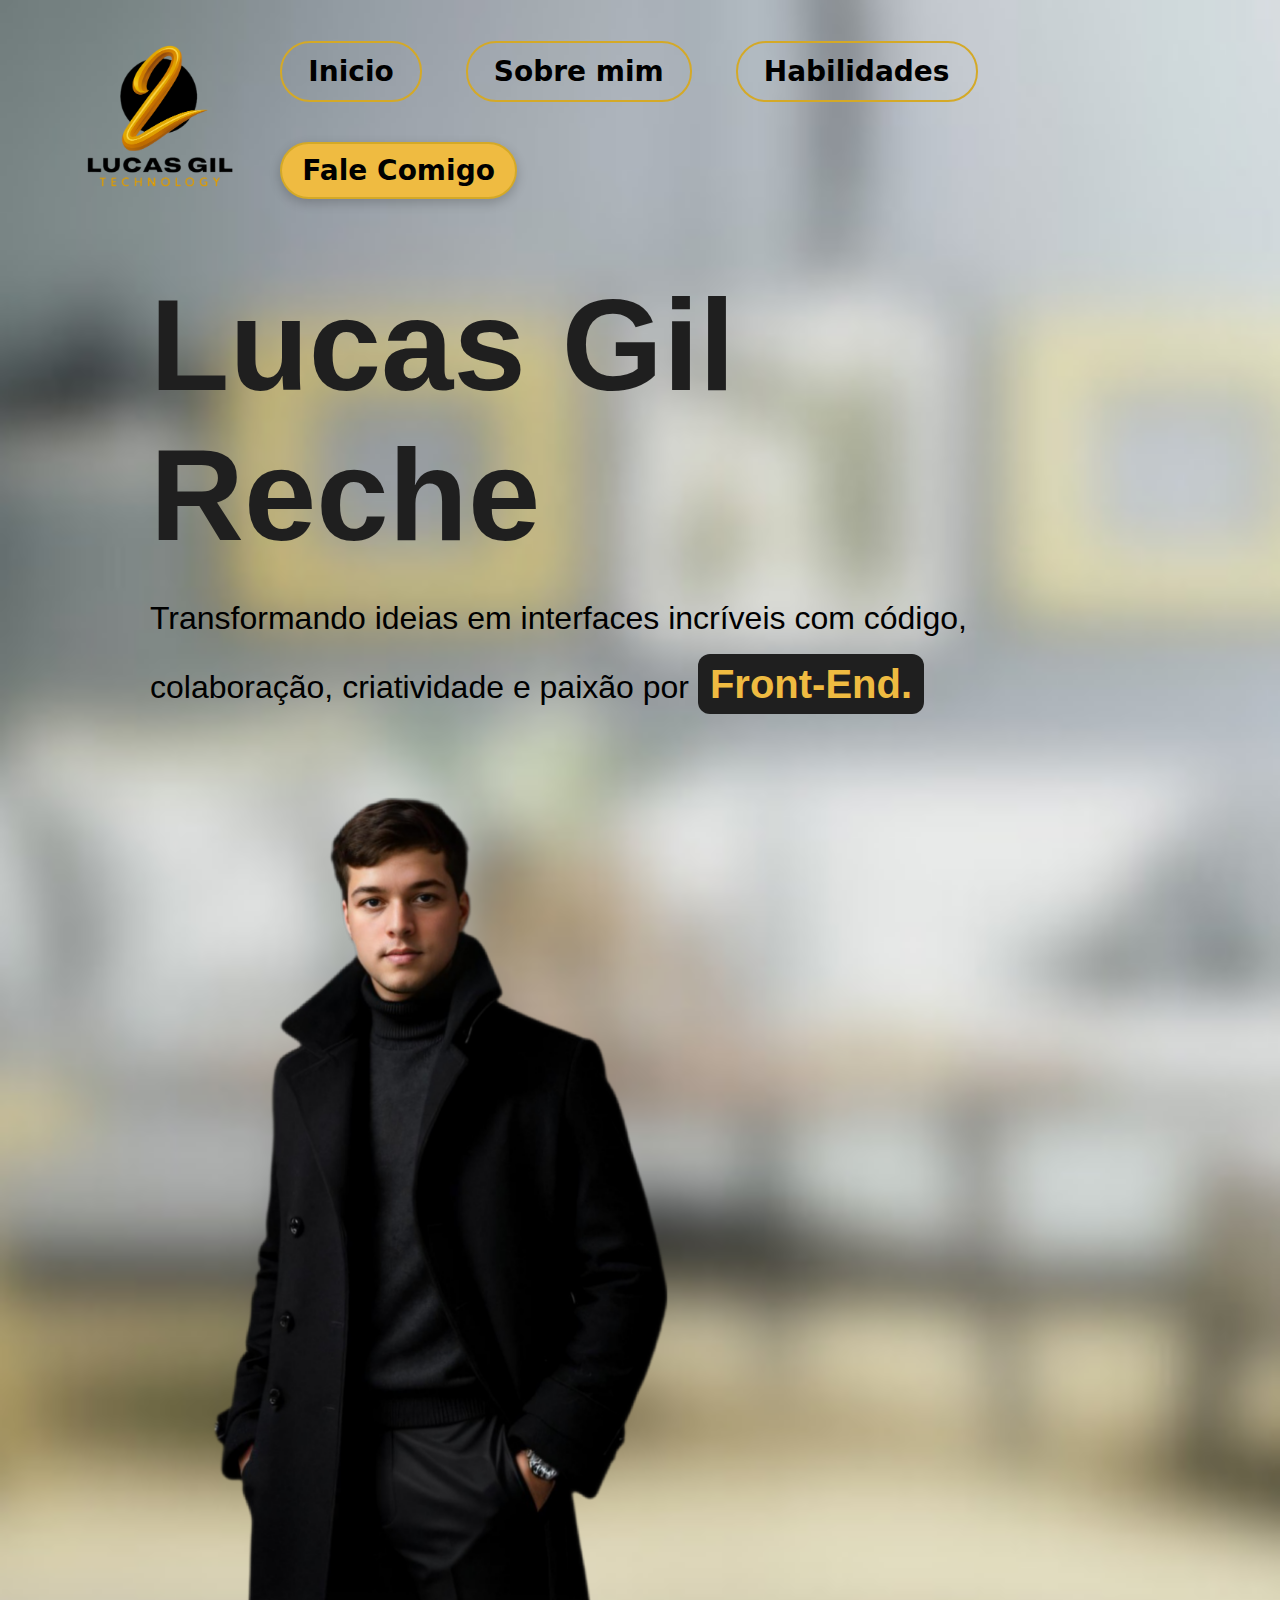
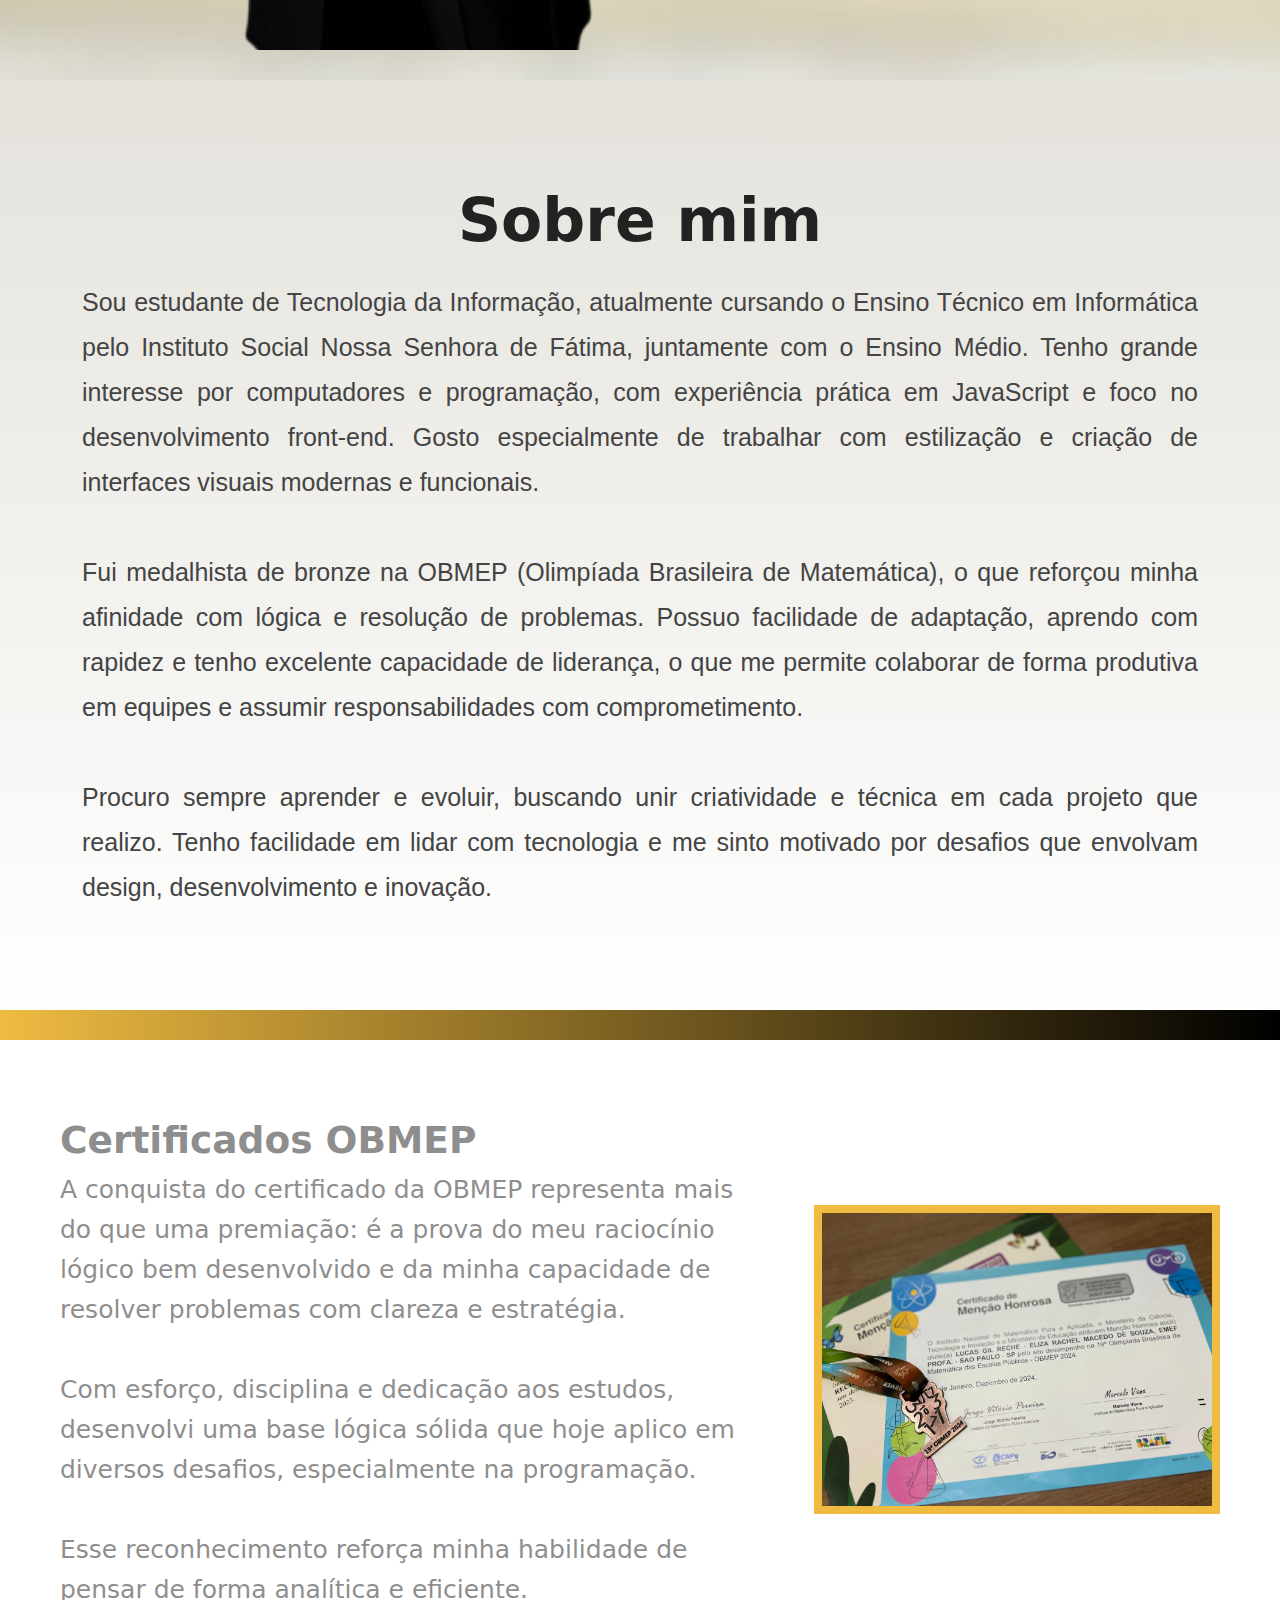
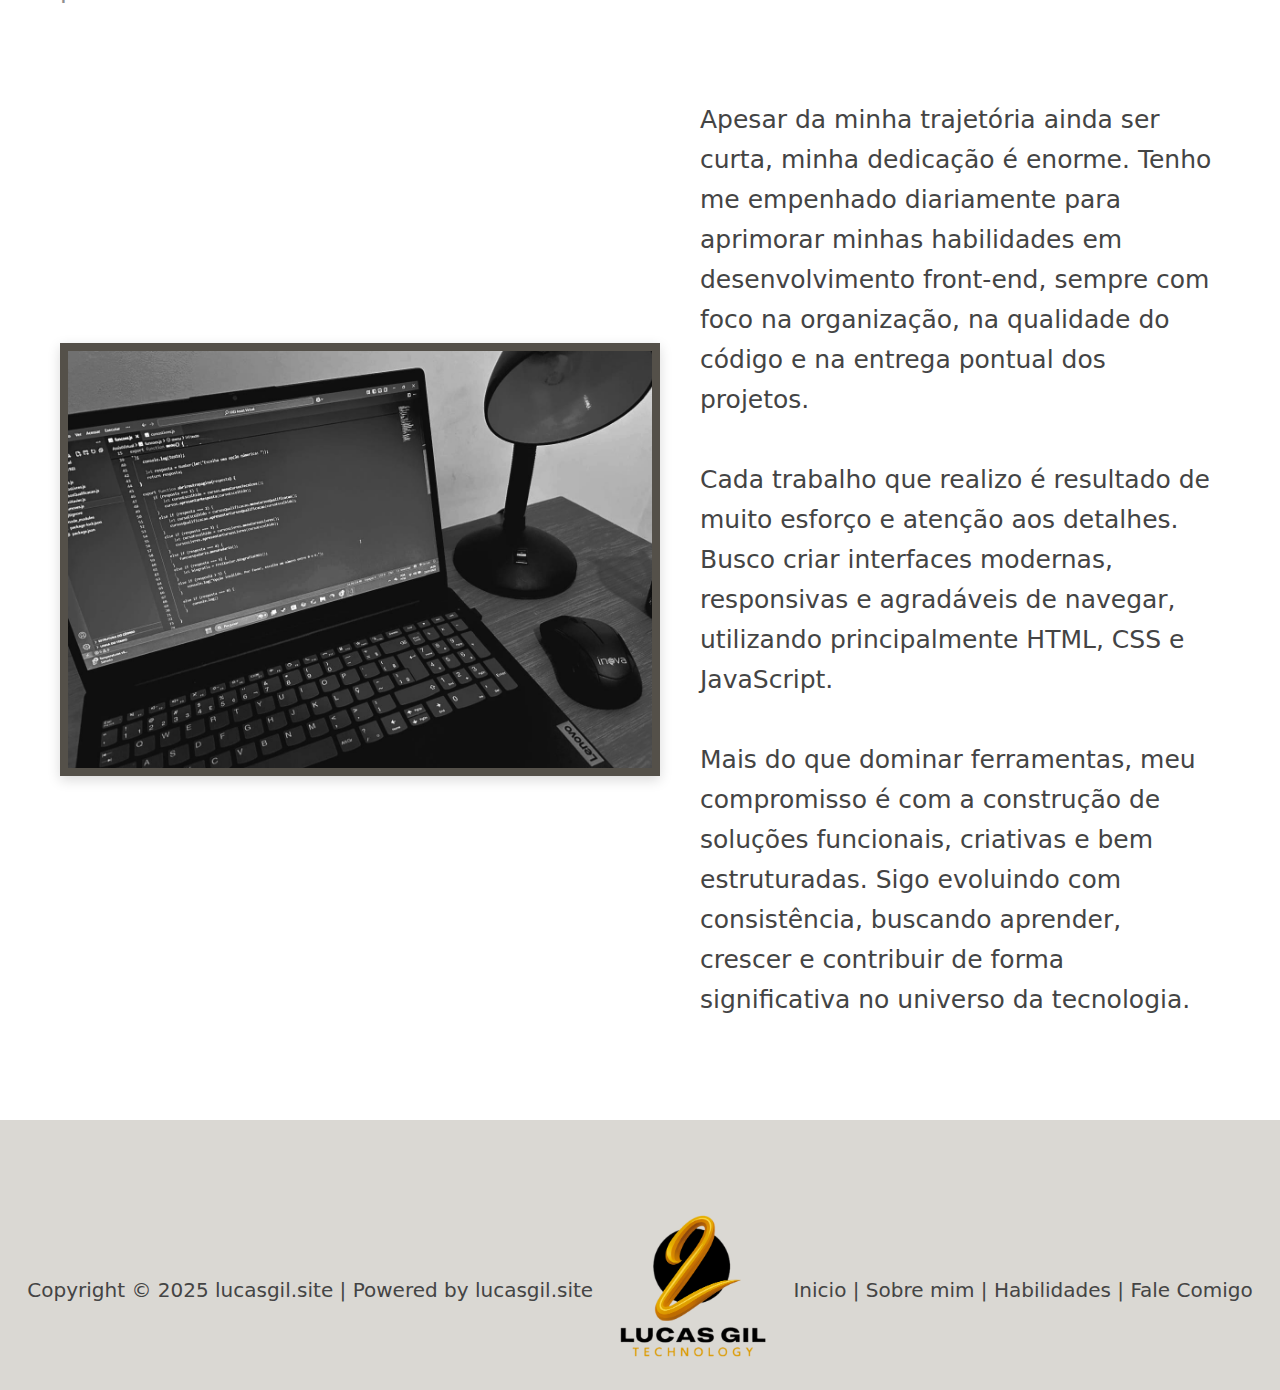
<file: src/pages/index.html>
<!DOCTYPE html>
<html lang="en">
<head>
    <meta charset="UTF-8">
    <meta name="viewport" content="width=device-width, initial-scale=1.0">
    <link rel="stylesheet" href="/public/css/index.css">
    <link rel="icon" href="/public/assets/images/logo.png" type="image/png">
    
    <title>Lucas Gil</title>
</head>
<body>
    <header>

        <div class="principal">
            <img src="/public/assets/images/logo.png" alt="logo" height="200px">

            <ul>
                <a href="">Inicio</a>        
                <a href="">Sobre mim</a>
                <a href="">Habilidades</a>
                <a href="">Fale Comigo</a>
            </ul>
        </div>

        <div class="imagem-text">
            <div class="introduction">
                <h1>Lucas Gil Reche</h1>
                <p>
                    Transformando ideias em interfaces incríveis com código, colaboração, criatividade e paixão por <span>Front-End.</span>
                </p>
            </div>

            <img src="/public/assets/images/lucas.png" alt="" height="900px">
        </div>

    </header>

 <section class="sobre-mim">
    <div class="container">
            <h1>Sobre mim</h1>
            <p>
                Sou estudante de Tecnologia da Informação, atualmente cursando o Ensino Técnico em Informática pelo Instituto Social Nossa Senhora de Fátima, juntamente com o Ensino Médio. Tenho grande interesse por computadores e programação, com experiência prática em JavaScript e foco no desenvolvimento front-end. Gosto especialmente de trabalhar com estilização e criação de interfaces visuais modernas e funcionais.
            </p>
            <p>
                Fui medalhista de bronze na OBMEP (Olimpíada Brasileira de Matemática), o que reforçou minha afinidade com lógica e resolução de problemas. Possuo facilidade de adaptação, aprendo com rapidez e tenho excelente capacidade de liderança, o que me permite colaborar de forma produtiva em equipes e assumir responsabilidades com comprometimento.
            </p>
            <p>
                Procuro sempre aprender e evoluir, buscando unir criatividade e técnica em cada projeto que realizo. Tenho facilidade em lidar com tecnologia e me sinto motivado por desafios que envolvam design, desenvolvimento e inovação.
            </p>
    </div>
</section>

<div class="separadora">
    <p>.</p>
</div>

    <div class="certificados">
        <div class="secundaria">

            <h2>Certificados OBMEP</h2>

            <p>
            A conquista do certificado da OBMEP representa mais do que uma premiação: 
            é a prova do meu raciocínio lógico bem desenvolvido e da minha capacidade 
            de resolver problemas com clareza e estratégia. <br><br>
            Com esforço, disciplina e dedicação aos estudos, desenvolvi uma base lógica sólida 
            que hoje aplico em diversos desafios, especialmente na programação. <br><br>
            Esse reconhecimento reforça minha habilidade de pensar de forma analítica e eficiente.
            </p>
    </div>

    <img src="/public/assets/images/obmep.png" alt="Certificado OBMEP">
    </div>

        <div class="img-area-trabalho">
        <img src="/public/assets/images/areatrabalho.png" alt="Área de Trabalho" height="600px" width="600px">

            <p>
                Apesar da minha trajetória ainda ser curta, minha dedicação é enorme. Tenho me empenhado diariamente para aprimorar minhas habilidades em desenvolvimento front-end, sempre com foco na organização, na qualidade do código e na entrega pontual dos projetos.<br><br>

                Cada trabalho que realizo é resultado de muito esforço e atenção aos detalhes. Busco criar interfaces modernas, responsivas e agradáveis de navegar, utilizando principalmente HTML, CSS e JavaScript.<br><br>

                Mais do que dominar ferramentas, meu compromisso é com a construção de soluções funcionais, criativas e bem estruturadas. Sigo evoluindo com consistência, buscando aprender, crescer e contribuir de forma significativa no universo da tecnologia.
            </p>
        </div>

    <footer>
      <p>Copyright © 2025 lucasgil.site | Powered by lucasgil.site</p>

        <img src="/public/assets/images/logo.png" alt="logo" height="200px">

             <ul>
                <a href="">Inicio</a>  |     
                <a href="">Sobre mim</a> |
                <a href="">Habilidades</a> |
                <a href="">Fale Comigo</a> 
            </ul>
    </footer>


</body>
</html>
</file>
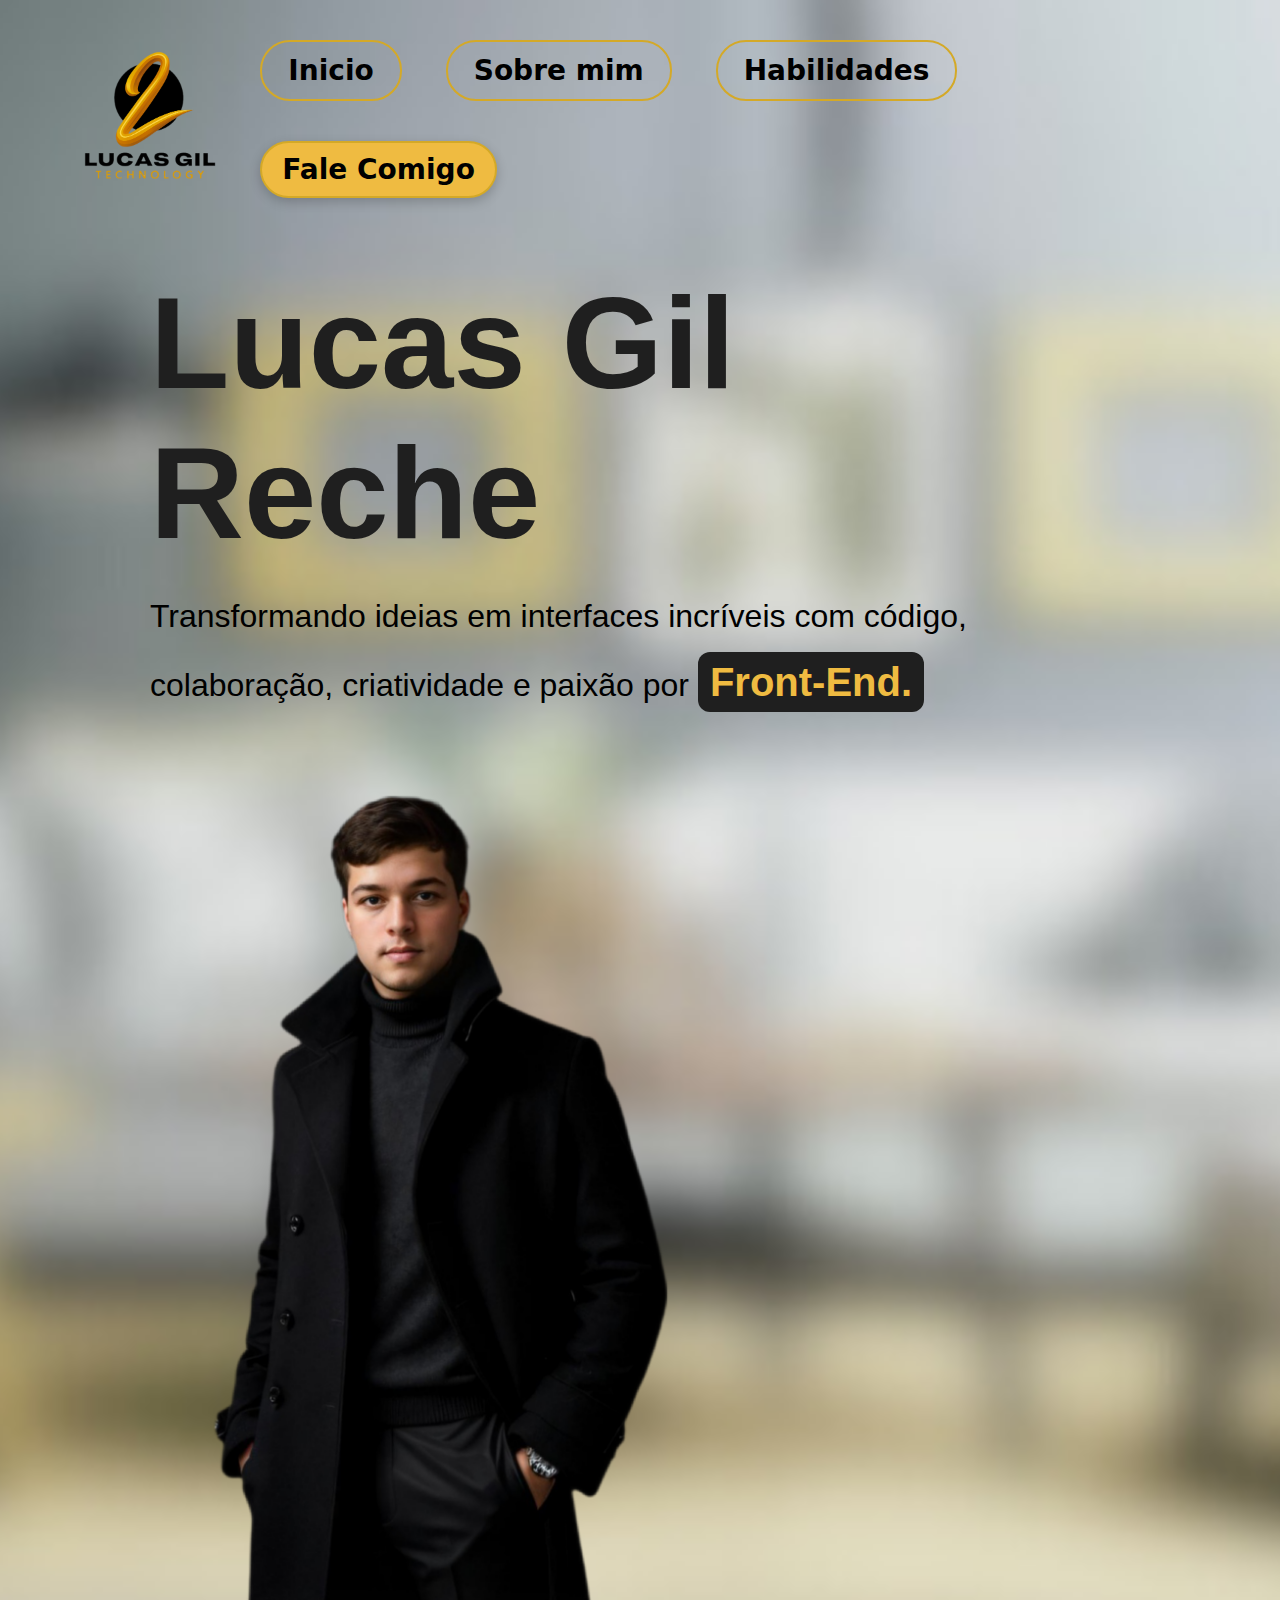
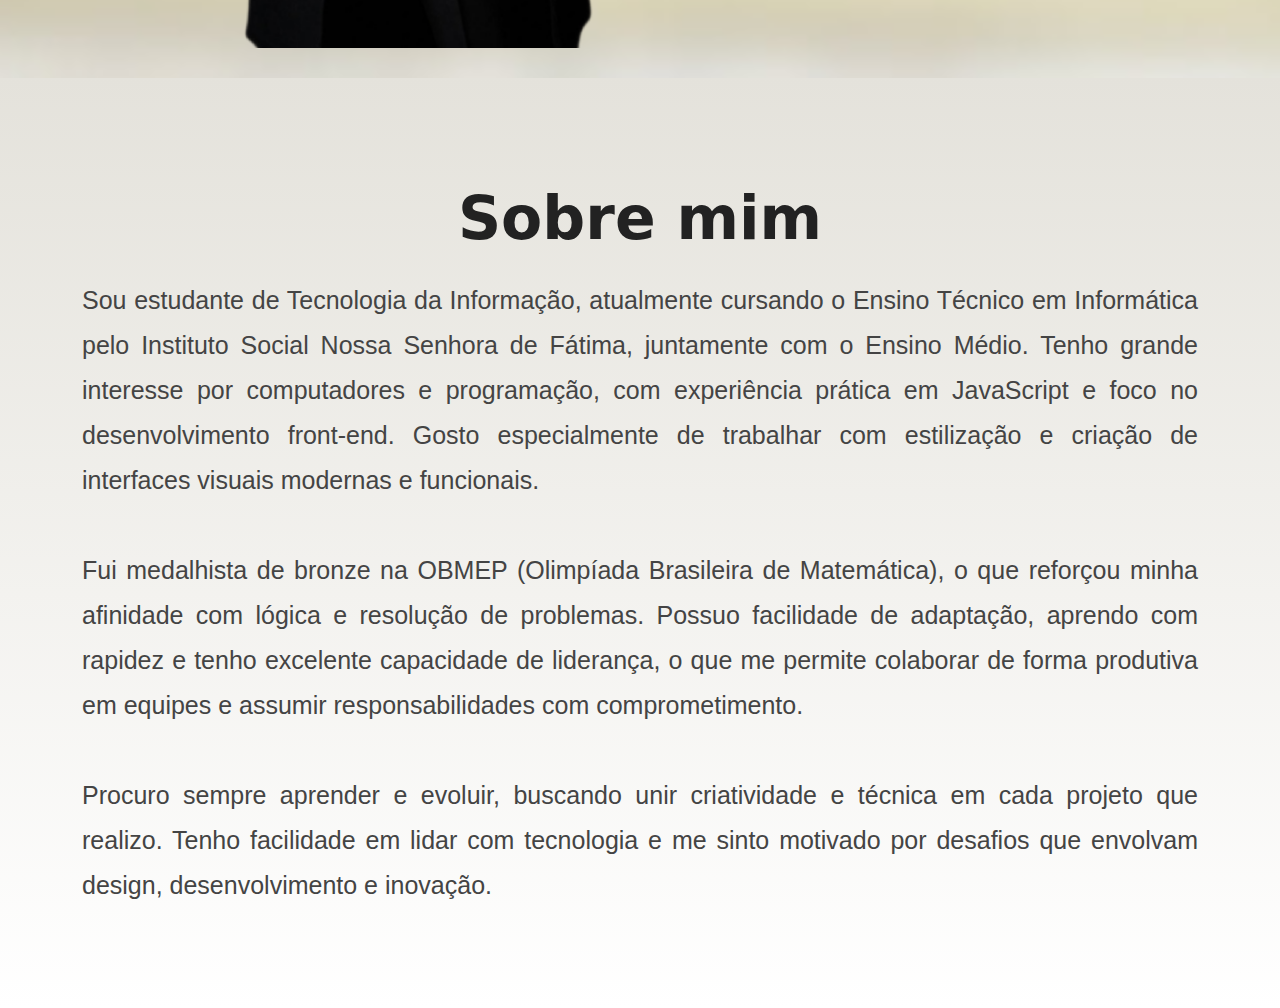
<file: lucasgil.site/src/pages/index.html>
<!DOCTYPE html>
<html lang="en">
<head>
    <meta charset="UTF-8">
    <meta name="viewport" content="width=device-width, initial-scale=1.0">
    <link rel="stylesheet" href="/public/css/index.css">
    <link rel="icon" href="/public/assets/images/logo.png" type="image/png">
    <title>Lucas Gil</title>
</head>
<body>
    <header>

        <div class="principal">
            <img src="/public/assets/images/logo.png" alt="logo" height="180px">

            <ul>
                <a href="">Inicio</a>        
                <a href="">Sobre mim</a>
                <a href="">Habilidades</a>
                <a href="">Fale Comigo</a>
            </ul>
        </div>

        <div class="imagem-text">
            <div class="introduction">
                <h1>Lucas Gil Reche</h1>
                <p>
                    Transformando ideias em interfaces incríveis com código, colaboração, criatividade e paixão por <span>Front-End.</span>
                </p>
            </div>

            <img src="/public/assets/images/lucas.png" alt="" height="900px">
        </div>

    </header>

 <section class="sobre-mim">
    <div class="container">
            <h1>Sobre mim</h1>
            <p>
                Sou estudante de Tecnologia da Informação, atualmente cursando o Ensino Técnico em Informática pelo Instituto Social Nossa Senhora de Fátima, juntamente com o Ensino Médio. Tenho grande interesse por computadores e programação, com experiência prática em JavaScript e foco no desenvolvimento front-end. Gosto especialmente de trabalhar com estilização e criação de interfaces visuais modernas e funcionais.
            </p>
            <p>
                Fui medalhista de bronze na OBMEP (Olimpíada Brasileira de Matemática), o que reforçou minha afinidade com lógica e resolução de problemas. Possuo facilidade de adaptação, aprendo com rapidez e tenho excelente capacidade de liderança, o que me permite colaborar de forma produtiva em equipes e assumir responsabilidades com comprometimento.
            </p>
            <p>
                Procuro sempre aprender e evoluir, buscando unir criatividade e técnica em cada projeto que realizo. Tenho facilidade em lidar com tecnologia e me sinto motivado por desafios que envolvam design, desenvolvimento e inovação.
            </p>
    </div>
</section>
    


</body>
</html>
</file>
<file: public/css/index.css>
* {
    margin: 0;
    padding: 0;
    box-sizing: border-box;
}

body {
    color: #444;
}

@import url('https://fonts.googleapis.com/css2?family=Roboto:wght@400;700&display=swap');

.principal {
    display: flex;
    flex-direction: row;
    justify-content: space-between;
    align-items: center;
    padding: 20px 60px;
}

header {
    background-color: transparent;
    background-image: url(/public/assets/images/background.png);
    background-size: cover;
    background-repeat: no-repeat;
    background-position: center;
    backdrop-filter: blur(10px);
    -webkit-backdrop-filter: blur(10px);
}

header a {
    display: inline-block;
    font-family: 'Roboto', system-ui, sans-serif;
    font-weight: 600;
    text-decoration: none;
    margin: 20px 20px;
    font-size: 28px;
    padding: 12px 26px;
    color: #000;
    border: 2px solid #d4a927;
    border-radius: 30px;
    transition: all 0.3s ease;
}

header a:nth-child(4) {
    background-color: #EFBB41;
    box-shadow: 0 4px 12px rgba(0, 0, 0, 0.2);
    border-radius: 30px;   
    padding: 10px 20px;
    display: inline-block;
}


header a:hover {
    color: #EFBB41;
    background-color: transparent;
    transform: translateY(2px);
}

header a:nth-child(4):hover {
    background-color: #d4a927;
    box-shadow: 0 6px 12px rgba(0, 0, 0, 0.25);
    color: #000;
}

.imagem-text {
    display: flex;
    align-items: center;
    justify-content: space-between;
    padding: 30px 150px;
    flex-wrap: wrap;
    gap: 30px;
}


.introduction {
    max-width: 1000px;
    text-align: left;
    font-family: 'Roboto', sans-serif;
    animation: fadeIn 1.5s ease forwards;
}

.introduction h1 {
    font-size: 130px;
    color: #1f1f1f;
    font-weight: 700;
    margin-bottom: 20px;
}

.introduction p {
    font-size: 32px;
    color: black;
    line-height: 1.8;
    font-weight: 400;
    max-width: 900px;
}

.introduction p span {
    color: #EFBB41;
    font-weight: 700;
    font-size: 40px;
    background-color: #1f1f1f;
    border-radius: 12px;
    padding: 8px 12px;
}


.sobre-mim {
    display: flex;
    justify-content: center;
    align-items: center;
    padding: 80px 20px;
    background: linear-gradient(to bottom, #e4e2db, #ffffff);
    text-align: center;
}

.sobre-mim .container {
    max-width: 90%;
}

.sobre-mim h1 {
    font-size: 60px;
    font-family: system-ui, -apple-system, BlinkMacSystemFont, 'Segoe UI', Roboto, Oxygen, Ubuntu, Cantarell, 'Open Sans', 'Helvetica Neue', sans-serif;
    padding-top: 25px;
    color: #222;
    text-align: center;
}

.sobre-mim p {
    padding-top: 25px;
    font-size: 25px;
    font-family: Arial, Helvetica, sans-serif;
    line-height: 1.8;
    margin-bottom: 20px;
    color: #444;
    text-align: justify;
}

.separadora {
    background-image: linear-gradient(to right, #EFBB41, black);
    color: transparent;
    height: 30px;
    width: 100%;
}

.certificados {
    display: flex;
    align-items: center;
    justify-content: space-between;
    padding-top: 70px;
    padding-left: 60px;
    padding-right: 60px;
}

.secundaria {
    font-family: system-ui, -apple-system, BlinkMacSystemFont, 'Segoe UI', Roboto, Oxygen, Ubuntu, Cantarell, 'Open Sans', 'Helvetica Neue', sans-serif;
    font-size: 25px;
    max-width: 60%;
    line-height: 1.6;
    opacity: 0.5;
    transition: opacity 0.5s ease;
}

.secundaria:hover {
    opacity: 1;
}


@keyframes flutuar {
    0%   { transform: translateY(0); }
    50%  { transform: translateY(-10px); }
    100% { transform: translateY(0); }
}

.certificados img {
    max-width: 35%;
    height: auto;
    margin-left: 40px;
    animation: flutuar 3s ease-in-out infinite;
    border: 8px solid #EFBB41;
}

.certificados {
    display: flex;
    align-items: center;
    justify-content: space-between;
    padding-top: 70px;
    padding-left: 60px;
    padding-right: 60px;
}

.secundaria {
    font-family: system-ui, -apple-system, BlinkMacSystemFont, 'Segoe UI', Roboto, Oxygen, Ubuntu, Cantarell, 'Open Sans', 'Helvetica Neue', sans-serif;
    font-size: 25px;
    max-width: 60%;
    line-height: 1.6;
    opacity: 0.6;
    transition: opacity 0.5s ease;
}

.secundaria:hover {
    opacity: 1;
}

@keyframes flutuar {
    0%   { transform: translateY(0); }
    50%  { transform: translateY(-10px); }
    100% { transform: translateY(0); }
}

.img-area-trabalho {
    display: flex;
    align-items: center;
    justify-content: space-between;
    gap: 40px;
    padding-left: 60px;
    padding-right: 60px;
    padding-top: 90px;
}

.img-area-trabalho img {
    height: auto;
    box-shadow: 0 4px 12px rgba(0, 0, 0, 0.15);
    animation: flutuar 3s ease-in-out infinite;
    border: 8px solid #545049;
}

.img-area-trabalho p {
    max-width: 60%;
    font-size: 25px;
    line-height: 1.6;
    font-family: system-ui, -apple-system, BlinkMacSystemFont, 'Segoe UI', Roboto, Oxygen, Ubuntu, Cantarell, 'Open Sans', 'Helvetica Neue', sans-serif;
    transition: opacity 0.5s ease;
}

footer {
    display: flex;
    justify-content: center;
    align-items: center;

    padding-top: 70px;
    font-family: system-ui, -apple-system, BlinkMacSystemFont, 'Segoe UI', Roboto, Oxygen, Ubuntu, Cantarell, 'Open Sans', 'Helvetica Neue', sans-serif;
    font-size: 20px;
    background-color: #dad8d3;
    margin-top: 100px;
}

footer a {
    color: #444;
    text-decoration: none;
}
</file>
